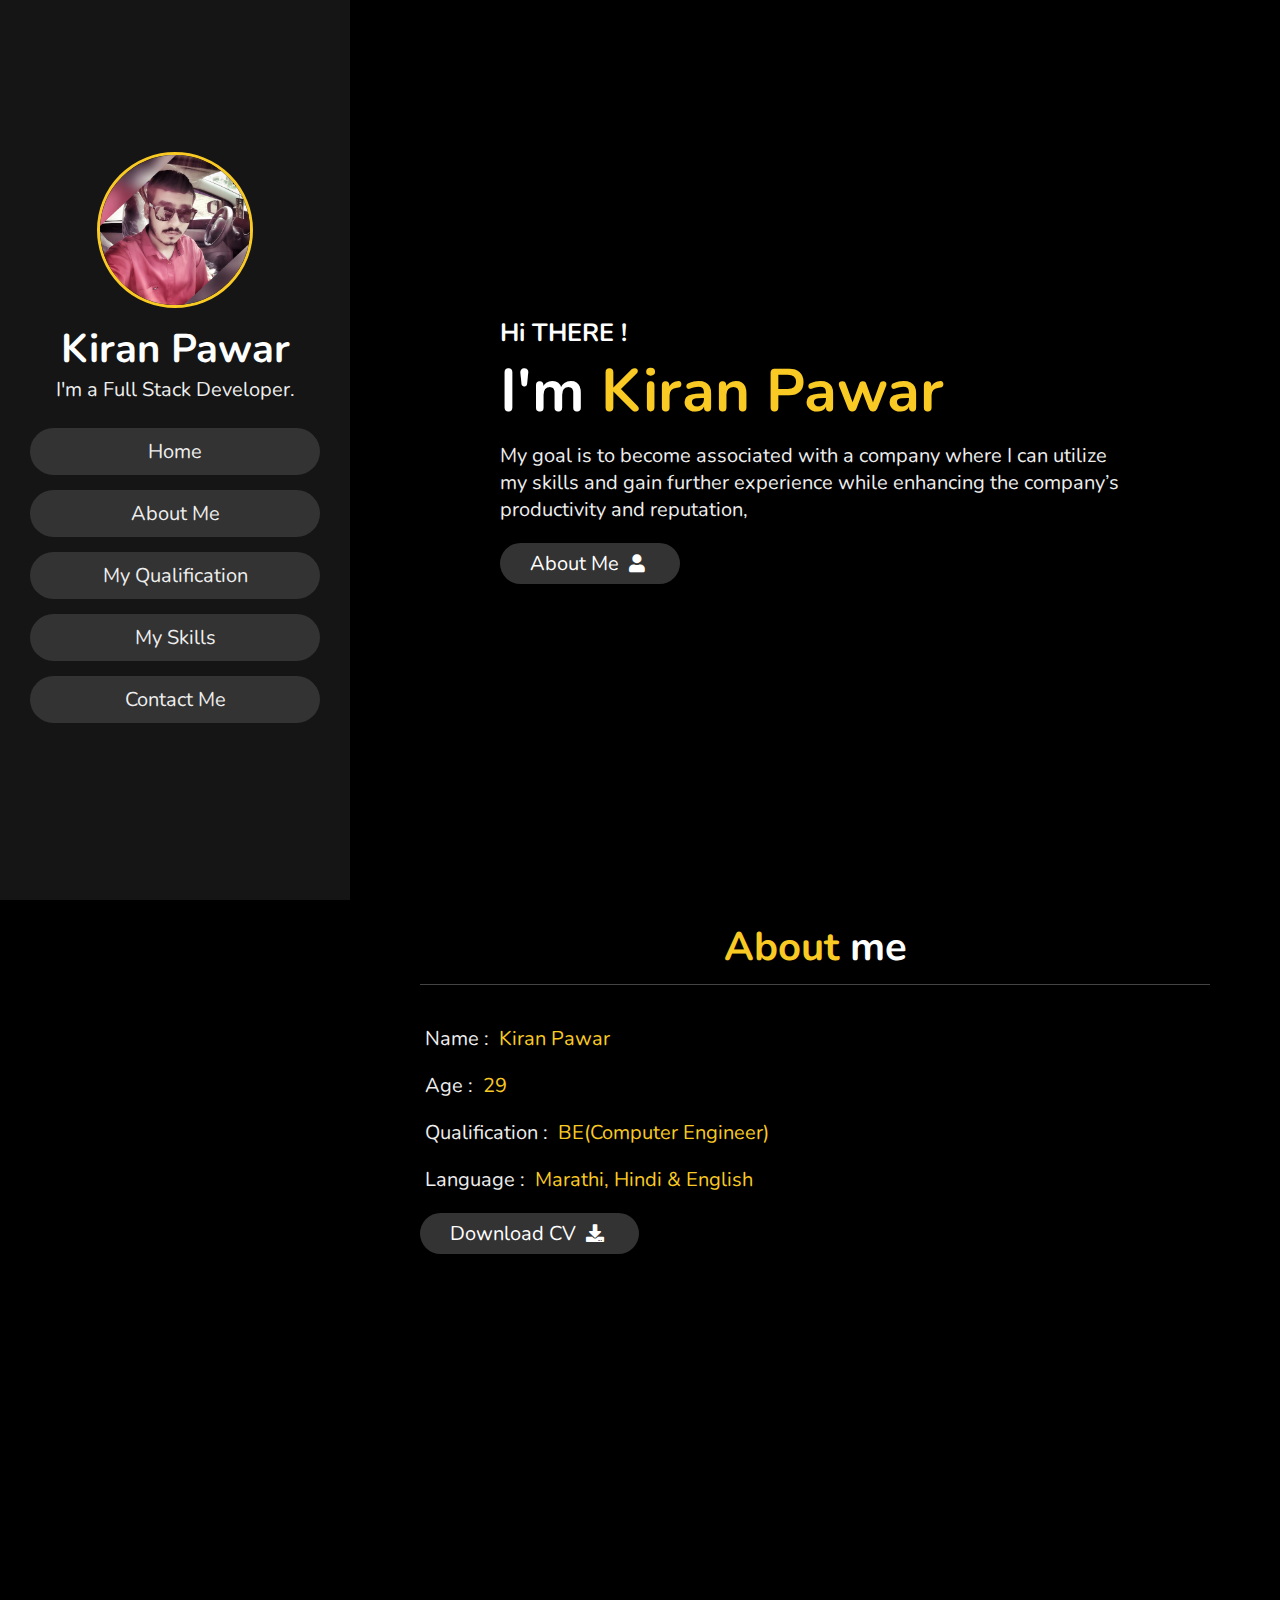
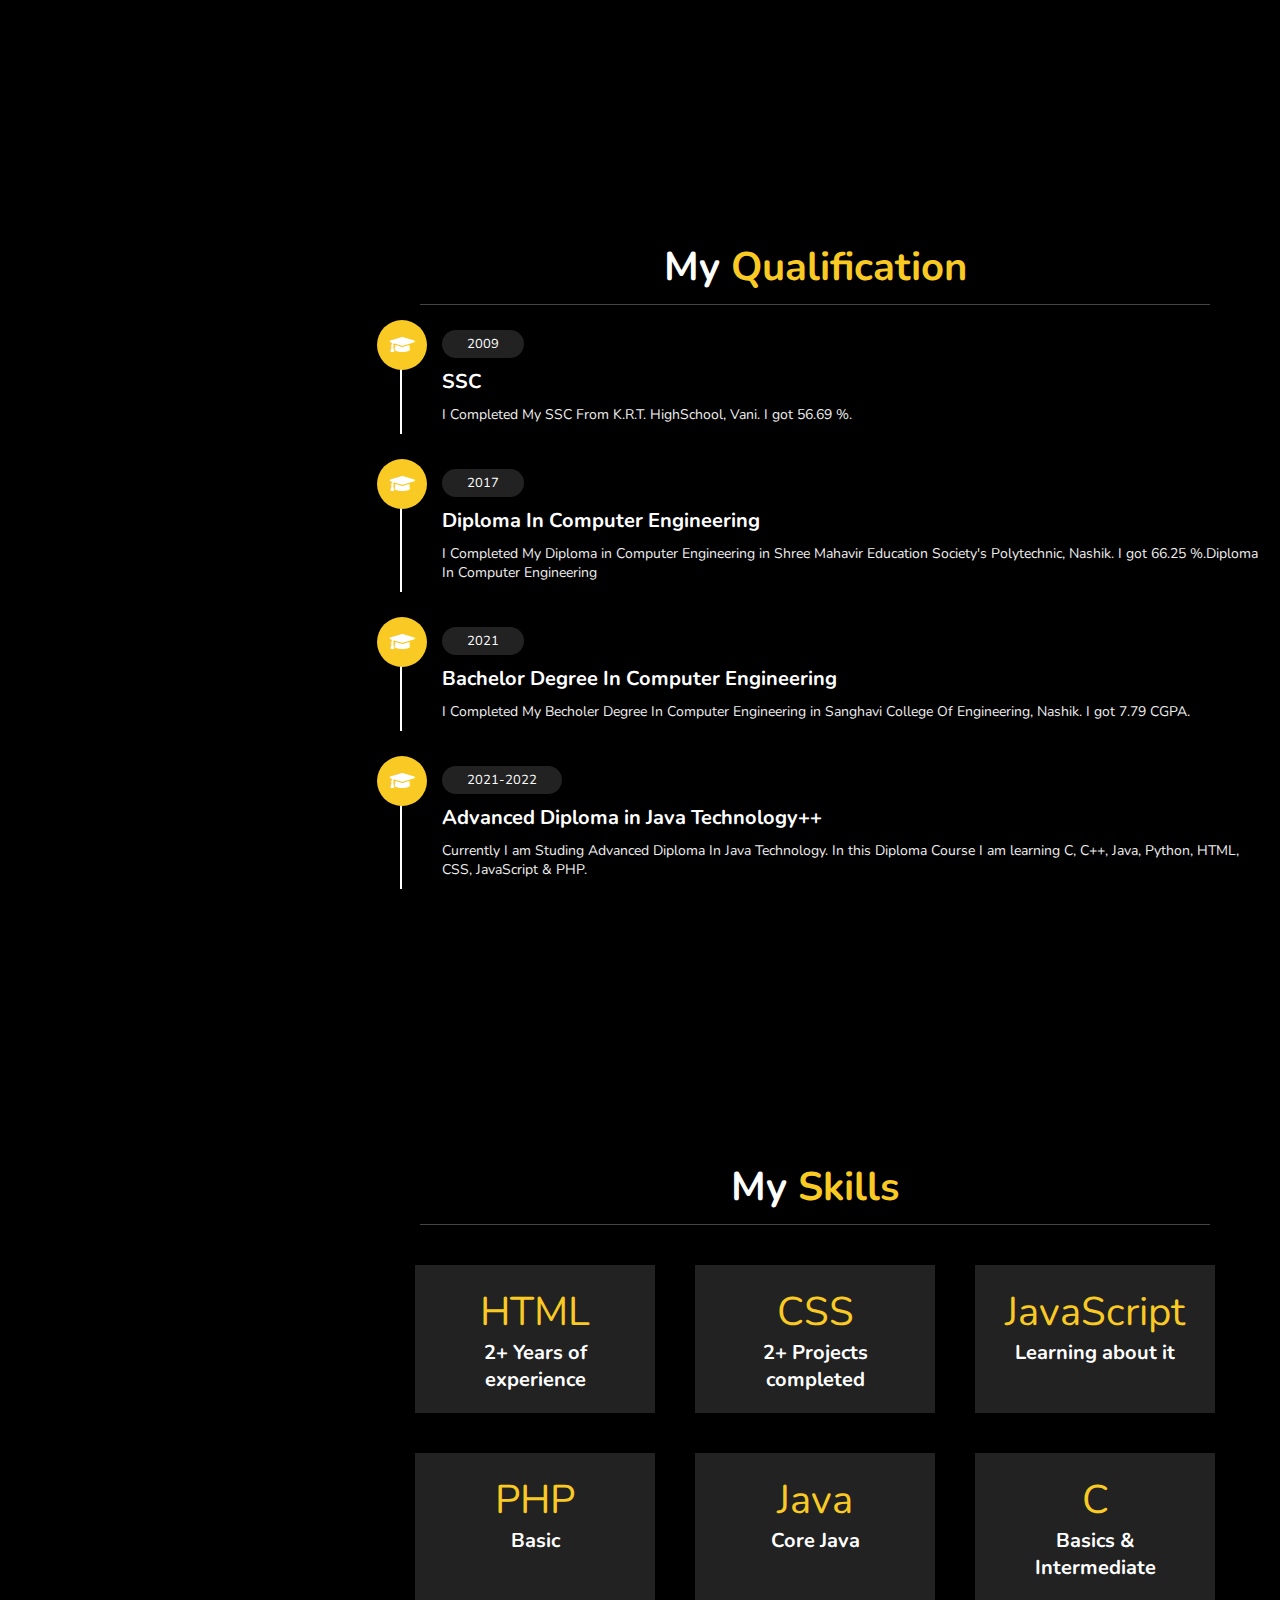
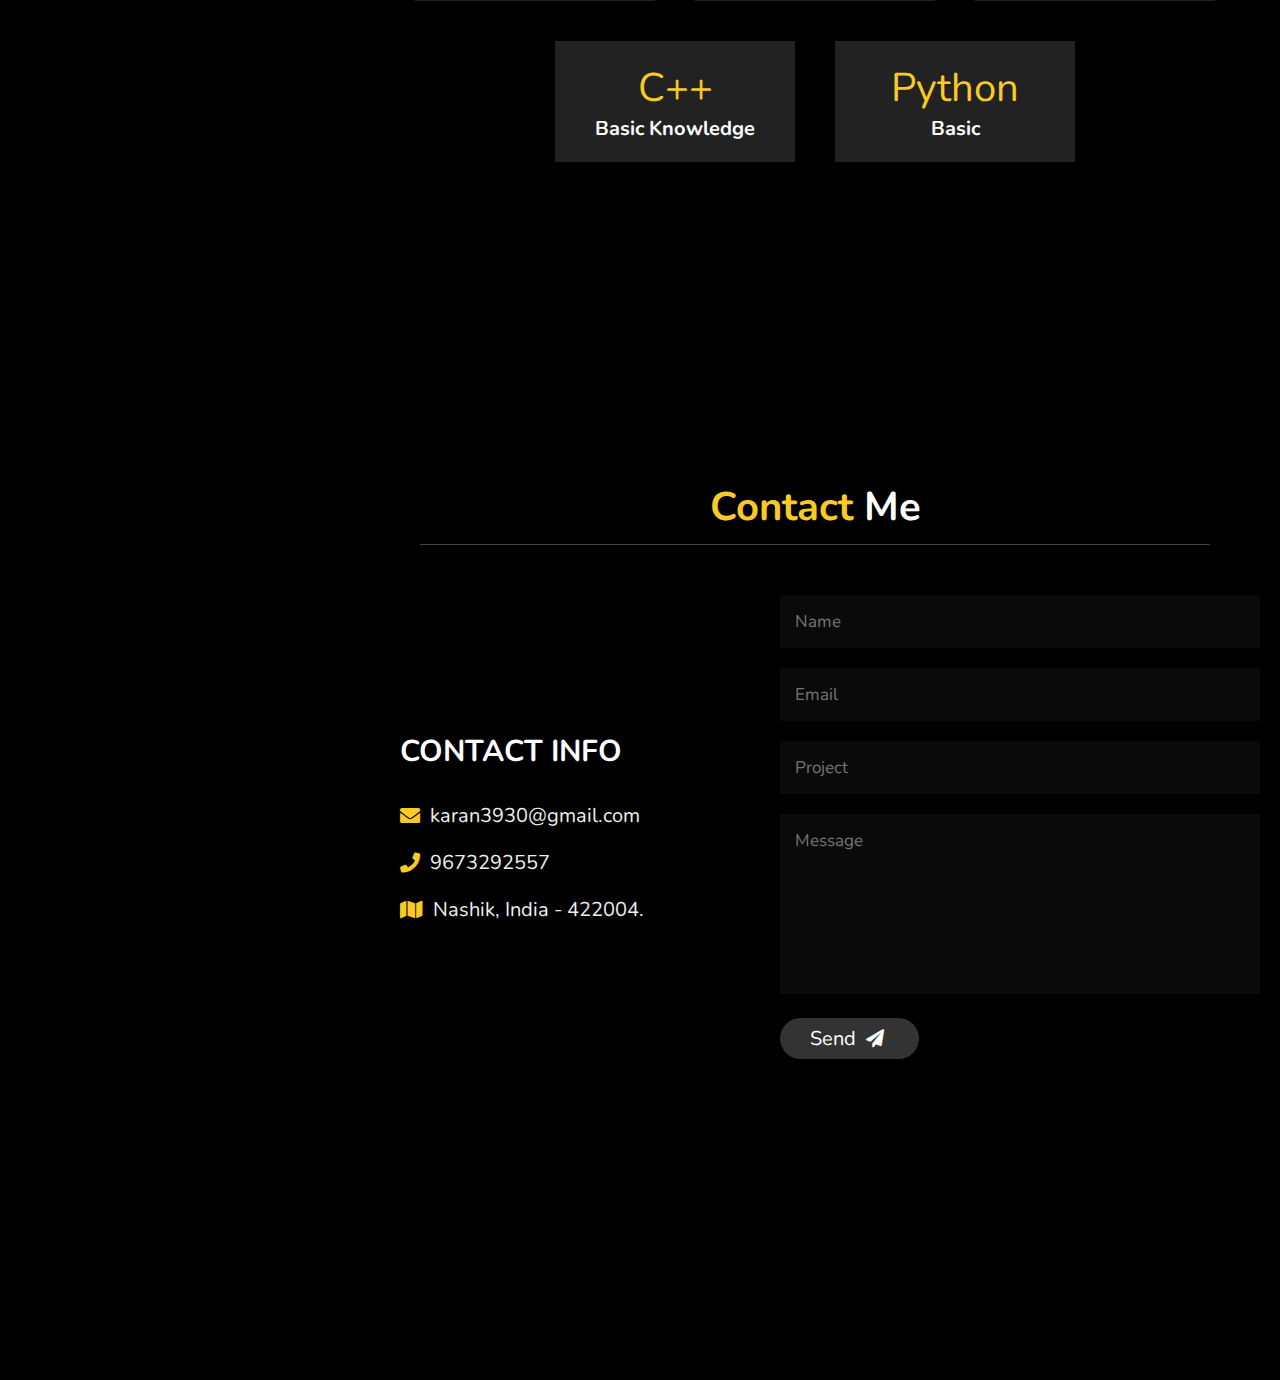
<file: index.html>
<!DOCTYPE html>
<html lang="en">
<head>
    <meta charset="UTF-8">
    <meta http-equiv="X-UA-Compatible" content="IE=edge">
    <meta name="viewport" content="width=device-width, initial-scale=1.0">
    <title>My PortFolio</title>
    <link rel="icon" type="image/x-icon" href="images/favicon.ico">
    <link rel="stylesheet" href="https://cdnjs.cloudflare.com/ajax/libs/font-awesome/5.15.2/css/all.min.css">
    
    <link rel="stylesheet" href="style.css">

</head>
<body>
    <header>
        <div class="user">
            <img src="images/yp.jpg" alt="">
            <h3 class="name">Kiran Pawar</h3>
            <p class="post">I'm a Full Stack Developer.</p>
        </div>

        <nav class="navbar">
            <ul>
                <li><a href="#home">Home</a></li>
                <li><a href="#about">About Me</a></li>
                <li><a href="#education">My Qualification</a></li>
                <li><a href="#myskills">My Skills</a></li>
                <li><a href="#contact">Contact Me</a></li>
            </ul>
        </nav>
    </header>

    <div id="menu" class="fas fa-bars"></div>


    <!--home section starts-->
    
    <section class="home" id="home">
    <h3>Hi THERE !</h3>
    <h1>I'm <span>Kiran Pawar</span></h1>
    <p>My goal is to become associated with a company where I can utilize my skills and gain further experience while enhancing the company’s productivity and reputation, </p>
    <a href="#about"><button class="btn">About Me <i class="fas fa-user"></i></button></a>
    </section>
    <!--home section ends-->



<!--about section start-->


<section class="about" id="about">

    <h1 class="heading"><span>About </span>me</h1>
    <div class="row">
        <div class="info">
            <h3><span>Name : </span>Kiran Pawar</h3>
            <h3><span>Age : </span>29</h3>
            <h3><span>Qualification : </span>BE(Computer Engineer)</h3>
            <h3><span>Language : </span>Marathi, Hindi & English</h3>
            <a href="resume/Kiran Dhavalu Pawar CV-2024.pdf"><button class="btn">Download CV <i class="fas fa-download"></i></button></a>
        </div>

       <!-- <div class="counter">
            <div class="box">
                <span>HTML 2+</span>
                <h3>years of experience</h3>
            </div>
            <div class="box">
                <span>CSS 2+</span>
                <h3>projects completed</h3>
            </div>
            <div class="box">
                <span>JavaScript</span>
                <h3>Learning about it</h3>
            </div>
            <div class="box">
                <span>PHP</span>
                <h3>Basic</h3>
            </div>
            <div class="box">
                <span>Java</span>
                <h3>Core Java</h3>
            </div>
            <div class="box">
                <span>C</span>
                <h3>years of experience</h3>
            </div>
            <div class="box">
                <span>C++ </span>
                <h3>Basic Knowledge</h3>
            </div>
            <div class="box">
                <span>Python</span>
                <h3>Basic</h3>
            </div>
        </div>-->

    </div>

</section>

<!--about section ends-->



<!--education section start-->

<section class="education" id="education">
    <h1 class="heading">My <span>Qualification</span> </h1>
    <div class="box-container">
        <div class="box">
            <i class="fas fa-graduation-cap"></i>
            <span>2009</span>
            <h3>SSC</h3>
            <p>I Completed My SSC From K.R.T. HighSchool, Vani. I got 56.69 %.</p>
        </div>

        <div class="box">
            <i class="fas fa-graduation-cap"></i>
            <span>2017</span>
            <h3>Diploma In Computer Engineering</h3>
            <p>I Completed My Diploma in Computer Engineering in Shree Mahavir Education Society's Polytechnic, Nashik. I got 66.25 %.Diploma In Computer Engineering</p>
        </div>

        <div class="box">
            <i class="fas fa-graduation-cap"></i>
            <span>2021</span>
            <h3>Bachelor Degree In Computer Engineering</h3>
            <p>I Completed My Becholer Degree In Computer Engineering in Sanghavi College Of Engineering, Nashik. I got 7.79 CGPA.</p>
        </div>

        <div class="box">
            <i class="fas fa-graduation-cap"></i>
            <span>2021-2022</span>
            <h3>Advanced Diploma in Java Technology++</h3>
            <p>Currently I am Studing Advanced Diploma In Java Technology. In this Diploma Course I am learning C, C++, Java, Python, HTML, CSS, JavaScript & PHP.</p>
        </div>

        
    </div>
</section>
<!--education section ends-->




<!--portfolio section start-->


<section class="myskills" id="myskills">

    <h1 class="heading">My <span>Skills</span> </h1>
    <div class="box-container">
        <!--
        <div class="box">
            <img src="images/1.png" alt="">
        </div>
        <div class="box">
            <img src="images/2.png" alt="">
        </div>
        <div class="box">
            <img src="images/3.png" alt="">
        </div>
        <div class="box">
            <img src="images/4.png" alt="">
        </div>
        <div class="box">
            <img src="images/5.png" alt="">
        </div>
        <div class="box">
            <img src="images/6.png" alt="">
        </div>-->
        <div class="counter">
            <div class="box">
                <span>HTML</span>
                <h3>2+ Years of experience</h3>
            </div>

            <div class="box">
                <span>CSS</span>
                <h3>2+ Projects completed</h3>
            </div>

            <div class="box">
                <span>JavaScript</span>
                <h3>Learning about it</h3>
            </div>

            <div class="box">
                <span>PHP</span>
                <h3>Basic</h3>
            </div>

            <div class="box">
                <span>Java</span>
                <h3>Core Java</h3>
            </div>

            <div class="box">
                <span>C</span>
                <h3>Basics & Intermediate</h3>
            </div>

            <div class="box">
                <span>C++ </span>
                <h3>Basic Knowledge</h3>
            </div>

            <div class="box">
                <span>Python</span>
                <h3>Basic</h3>
            </div>

    </div>
</section>

<!--portfolio section ends-->




<!--contact section start-->


<section class="contact" id="contact">

    <h1 class="heading"><span>Contact</span> Me</h1>
    <div class="row">
        <div class="content">
            <h3 class="title">Contact Info</h3>
            <div class="info">
                <h3><i class="fas fa-envelope"></i> karan3930@gmail.com</h3>
                <h3><i class="fas fa-phone"></i> 9673292557</h3>
                <h3><i class="fas fa-map marker-alt"></i> Nashik, India - 422004.</h3>
            </div>
        </div>

        <form action="https://formspree.io/f/xqkneqgj" method="POST">
            <input type="text" placeholder="name" name="Name" class="box" required>
            <input type="text" placeholder="email" name="Email" class="box" required>
            <input type="text" placeholder="project" name="Project" class="box" required>
            <textarea name="message" id="message" cols="30" rows="10" class="box message" placeholder="message" required></textarea>
            <button type="submit" class="btn">Send <i class="fas fa-paper-plane"></i></button>
        </form>
    </div>

</section>

<!--contact section ends-->

    <script src="https://cdnjs.cloudflare.com/ajax/libs/jquery/3.6.0/jquery.min.js"></script>
    <script src="script.js"></script>
</body>
</html>
</file>
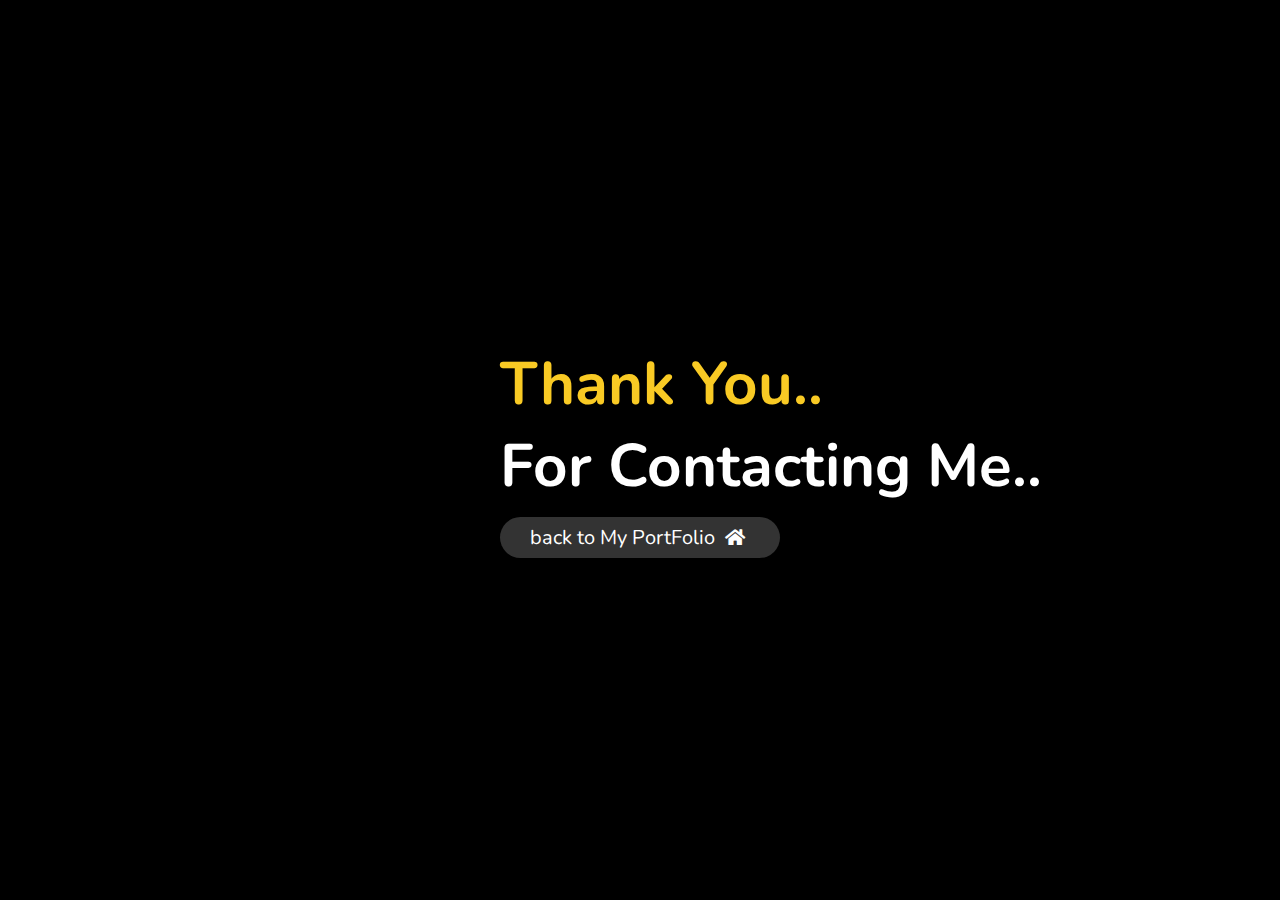
<file: thankyou.html>
<!DOCTYPE html>
<html lang="en">
<head>
    <meta charset="UTF-8">
    <meta http-equiv="X-UA-Compatible" content="IE=edge">
    <meta name="viewport" content="width=device-width, initial-scale=1.0">
    <title>My PortFolio</title>
    <link rel="icon" type="image/x-icon" href="images/favicon.ico">
    <link rel="stylesheet" href="https://cdnjs.cloudflare.com/ajax/libs/font-awesome/5.15.2/css/all.min.css">
    
    <link rel="stylesheet" href="style.css">

</head>
<body>
    <!--home section starts-->

    <section class="home" id="home">
    <h1><span>Thank You..</span> <br>For Contacting Me..</h1>
    <a href="index.html"><button class="btn"> back to My PortFolio <i class="fas fa-home"></i></button></a>
    </section>

    <!--home section ends-->

</body>
</html>
</file>
<file: style.css>
@import url('https://fonts.googleapis.com/css2?family=Nunito:wght@200;300;400;600&display=swap');

:root{
    --yellow:#f9ca24;
}

*{
    font-family: 'Nunito', sans-serif;
    margin:0; padding:0;
    /*box-sizing: border-box;*/
    text-decoration: none;
    outline: none; border:none;
   /* text-transform: capitalize;*/
    transition: all .2s linear;
}

*::selection{
    background:var(--yellow);
    color:#333;
}

html{
    font-size: 62.5%;
    overflow-x: hidden;
}

html::-webkit-scrollbar{
    width:1.4rem;
}

html::-webkit-scrollbar-track{
    background:#222;
}

html::-webkit-scrollbar-thumb{
    background:var(--yellow);
}

body{
    background:#000;
    overflow-x: hidden;
    padding-left: 35rem;
}

section{
    min-height: 100vh;
    padding:1rem;
}

.btn{
    padding:.7rem 3rem;
    background:#333;
    color:#fff;
    cursor: pointer;
    margin-top: 1rem;
    font-size: 2rem;
    border-radius: 5rem;
}

.btn i{
    padding:0 .5rem;
    font-size: 1.8rem;
}

.btn:hover{
    background:var(--yellow);
    color: #111;
    font-size: 2rem;
    font-weight: normal;
}

.heading{
    text-align: center;
    margin:0 6rem;
    font-size: 4rem;
    padding:1rem;
    border-bottom: .1rem solid #fff4;
    color:#fff;
}

.heading span{
    color:var(--yellow);
}

header{
    position: fixed;
    top:0; left:0;
    z-index: 1000;
    height:100%;
    width:35rem;
    background:#151515;
    display: flex;
    align-items: center;
    justify-content: center;
    flex-flow: column;
    text-align: center;
}

header .user img{
    height:15rem;
    width:15rem;
    border-radius: 50%;
    object-fit: cover;
    margin-bottom: 1rem;
    border:.3rem solid var(--yellow);
}

header .user .name{
    font-size: 4rem;
    color:#fff;
}

header .user .post{
    font-size: 2rem;
    color:#eee;
}

header .navbar{
    width:100%;
}

header .navbar ul{
    list-style: none;
    padding:1rem 3rem;
}


header .navbar ul li a{
    display: block;
    padding: 1rem;
    margin:1.5rem 0;
    background:#333;
    color: #eee;
    font-size: 2rem;
    border-radius: 5rem;
}

header .navbar ul li a:hover{
    background:var(--yellow);
    color: #111;
    font-size: 2rem;
    font-weight: normal;
}

#menu{
    position: fixed;
    top:2rem; right:2rem;
    background:#333;
    color:#fff;
    cursor: pointer;
    font-size: 2.5rem;
    padding:1rem 1.5rem;
    z-index: 1000;
    display: none;
}

.home{
    display: flex;
    justify-content: center;
    flex-flow: column;
    padding:0 15rem;
}

.home h3{
    font-size: 2.5rem;
    color:#fff;
}

.home h1{
    font-size:6rem;
    color:#fff;
}

.home h1 span{
    color:var(--yellow);
}

.home p{
    font-size:2rem;
    color:#eee;
    padding: 1rem 0;
}

.about .row{
    display: flex;
    align-items: center;
    justify-content: center;
    flex-wrap: wrap;
    padding:1rem 0;
}

.about .row .info{
    flex:1 1 48rem;
    padding:2rem 1rem;
    padding-left: 6rem;
}

.about .row .info h3{
    font-size: 2rem;
    color:var(--yellow);
    padding:1rem 0;
    font-weight: normal;
}

.about .row .info h3 span{
    color:#eee;
    padding:0 .5rem;
}

.about .row .counter{
    flex:1 1 48rem;
    display: flex;
    justify-content: center;
    flex-wrap: wrap;
}

.about .row .counter .box{
    width:20rem;
    background:#222;
    text-align: center;
    padding: 2rem;
    margin:2rem;
}

.about .row .counter .box span{
    font-size: 4rem;
    color:var(--yellow);
}

.about .row .counter .box h3{
    font-size: 2rem;
    color:#fff;
}

.education .box-container{
    display: flex;
    align-items: center;
    justify-content: space-between;
    flex-wrap: wrap;
    padding:1rem 0;
    padding-left: 3rem;
    margin-bottom: 15rem;
}

.education .box-container .box{
 /*   width:27rem;*/
    margin:2rem 1rem;
    padding-left: 4rem;
    border-left: .2rem solid #fff;
    position: relative;
}

.education .box-container .box span{
    font-size: 1.3rem;
    background:#222;
    color:#fff;
    border-radius: 5rem;
    padding:.5rem 2.5rem;
}

.education .box-container .box h3{
    font-size: 2rem;
    color:#fff;
    padding-top: 1.5rem;
}

.education .box-container .box p{
    font-size: 1.4rem;
    color:#eee;
    padding: 1rem 0;
}

.education .box-container .box i{
    position: absolute;
    top:-1.5rem; left:-2.5rem;
    height:5rem;
    width: 5rem;
    border-radius: 50%;
    line-height: 5rem;
    text-align: center;
    font-size: 2rem;
    color:#fff;
    background:var(--yellow);
}

.portfolio .box-container{
    display: flex;
    align-items: center;
    justify-content: center;
    flex-wrap: wrap;
    padding:2rem 0;
    margin-bottom: 15rem;
}

.portfolio .box-container .box{
   /* height: 20rem;*/
    width:26rem;
    border-radius: 1rem;
    margin:2rem;
    overflow: hidden;
    cursor: pointer;
}

.portfolio .box-container .box img{
    height:100%;
    width:100%;
    object-fit: cover;
}

.portfolio .box-container .box:hover img{
    transform: scale(1.2);
}

.contact .row{
    display: flex;
    align-items: center;
    justify-content: center;
    flex-wrap: wrap;
}

.contact .row .content{
    flex:1 1 30rem;
    padding:4rem;
    padding-bottom: 5rem;
    padding-top: 5rem;
}

.contact .row form{
    flex:1 1 45rem;
    padding:2rem;
    margin:2rem;
    margin-bottom: 4rem;
}

.contact .row form .box{
    padding:1.5rem;
    margin:1rem 0;
    background:#3333;
    color:#fff;
    text-transform: none;
    font-size: 1.7rem;
    width:100%;
}

.contact .row form .box::placeholder{
    text-transform: capitalize;
}

.contact .row form .message{
    height: 15rem;
    resize: none;
}

.contact .row .content .title{
    text-transform: uppercase;
    color:#fff;
    font-size: 3rem;
    padding-bottom: 2rem;
}

.contact .row .content .info h3{
    display: flex;
    align-items: center;
    font-size: 2rem;
    color:#eee;
    padding:1rem 0;
    font-weight: normal;
}

.contact .row .content .info h3 i{
    padding-right: 1rem;
    color:var(--yellow);
}

.top{
    position: fixed;
    bottom:7.5rem; right: 2rem;
    z-index: 100;
    display: none;
}







.myskills .box-container{
    display: flex;
    align-items: center;
    justify-content: center;
    flex-wrap: wrap;
    padding:2rem 0;
    margin-bottom: 15rem;
}


.myskills .box-container .counter{
    flex:1 1 48rem;
    display: flex;
    justify-content: center;
    flex-wrap: wrap;
}

.myskills .box-container .counter .box{
    width:20rem;
    background:#222;
    text-align: center;
    padding: 2rem;
    margin:2rem;
}
.myskills .box-container .counter .box span{
    font-size: 4rem;
    color:var(--yellow);
}
.myskills .box-container .counter .box h3{
    font-size: 2rem;
    color:#fff;
}











/* media queries  */

@media (max-width:1200px){

    html{
        font-size: 55%;
    }

    .home{
        padding:1rem 4rem;
    }

}

@media (max-width:991px){

   header{
       left:-120%;
   }

   #menu{
       display: block;
   }

   header.toggle{
    left:0%;
   }

   body{
       padding:0;
   }

}

@media (max-width:768px){

    html{
        font-size: 50%;
    }
 
 }

@media (max-width:400px){

    header{
        width: 100vw;
    }

    .heading{
        margin:0 3rem;
    }

    .about .row .counter .box{
        width: 100%;
    }
 
    .education .box-container .box{
        width:100%;
    }

    .myskills .box-container .box{
        width:100%;
    }

    .contact .row form{
        margin-top: 10px;
    }

 }
</file>
